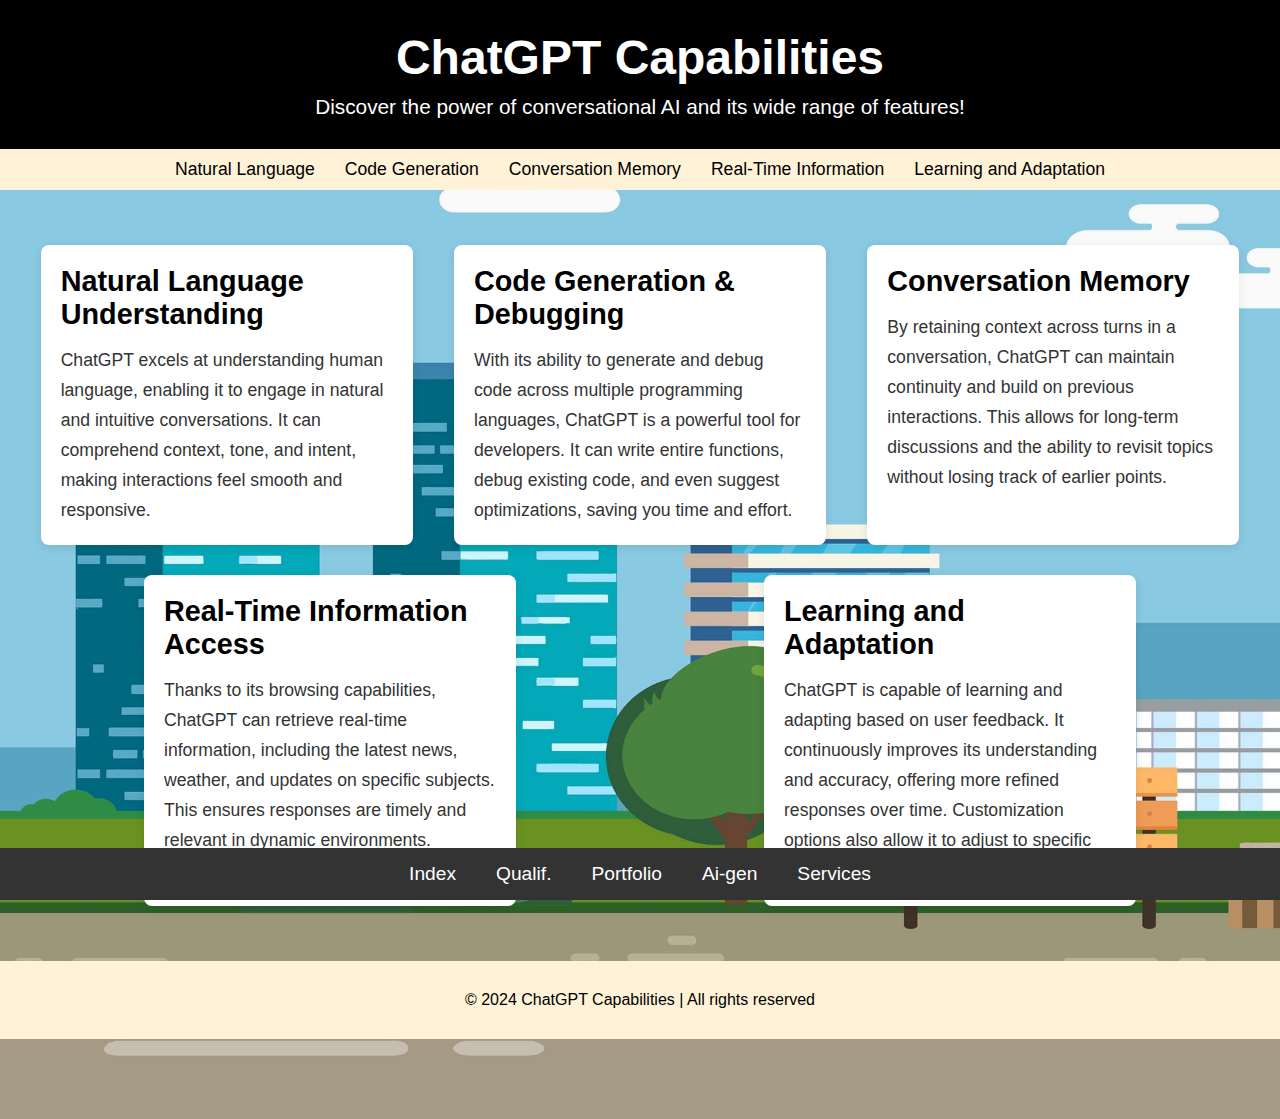
<file: ai_gen.html>
<!DOCTYPE html>
<html lang="en">
<head>
  <meta charset="UTF-8">
  <meta name="viewport" content="width=device-width, initial-scale=1.0">
  <title>ChatGPT Capabilities</title>
  <style>
    * {
      box-sizing: border-box;
      margin: 0;
      padding: 0;
    }

    body {
      font-family: 'Roboto', sans-serif;
      background-color: #f4f4f4;
      color: #333;
      scroll-behavior: smooth;
    }

    header {
      background-color: black;
      color: white;
      padding: 30px;
      text-align: center;
      position: relative;
    }

    header h1 {
      font-size: 3rem;
      margin-bottom: 10px;
      animation: fadeIn 2s;
    }

    header p {
      font-size: 1.3rem;
      animation: fadeIn 2.5s;
    }

    nav {
      background-color: #fff2d7;
      position: sticky;
      top: 0;
      z-index: 1000;
      padding: 10px;
    }

    nav ul {
      display: flex;
      justify-content: center;
      list-style: none;
    }

    nav ul li {
      margin: 0 15px;
    }

    nav ul li a {
      color: black;
      text-decoration: none;
      font-size: 1.1rem;
      transition: color 0.3s;
    }

    nav ul li a:hover {
      color: #f0f0f0;
    }

    section {
      display: flex;
      justify-content: space-around;
      flex-wrap: wrap;
      margin: 40px 20px;
    }

    .capability {
      background-color: white;
      border-radius: 8px;
      box-shadow: 0 2px 10px rgba(0, 0, 0, 0.1);
      width: 30%;
      padding: 20px;
      margin: 15px;
      transition: transform 0.3s;
      animation: slideIn 1.5s;
    }

    .capability:hover {
      transform: translateY(-10px);
    }

    .capability h2 {
      font-size: 1.8rem;
      margin-bottom: 15px;
      color: black;
    }

    .capability p {
      font-size: 1.1rem;
      line-height: 1.7;
    }

    /* Bottom navigation */
    .bottom-nav {
      display: flex;
      justify-content: center;
      background-color: #333;
      padding: 15px;
      position: fixed;
      bottom: 0;
      width: 100%;
    }

    .bottom-nav a {
      color: white;
      text-decoration: none;
      margin: 0 20px;
      font-size: 1.2rem;
      transition: color 0.3s;
    }

    .bottom-nav a:hover {
      color: #fff2d7;
    }

    footer {
      background-color: #fff2d7;
      color: black;
      text-align: center;
      padding: 30px;
      margin-top: 20px;
      position: relative;
    }

    footer p {
      font-size: 1rem;
    }

    /* Animations */
    @keyframes fadeIn {
      from { opacity: 0; }
      to { opacity: 1; }
    }

    @keyframes slideIn {
      from { transform: translateY(30px); opacity: 0; }
      to { transform: translateY(0); opacity: 1; }
    }

    /* Add padding at the bottom to prevent content being hidden under fixed nav */
    body {
      padding-bottom: 80px;
    }
  </style>

  <link rel="stylesheet" href="night.css">
  <script src="toggle.js"></script>

</head>
<body>

<header>
  <h1>ChatGPT Capabilities</h1>
  <p>Discover the power of conversational AI and its wide range of features!</p>
</header>

<nav>
  <ul>
    <li><a href="#natural">Natural Language</a></li>
    <li><a href="#code">Code Generation</a></li>
    <li><a href="#memory">Conversation Memory</a></li>
    <li><a href="#realtime">Real-Time Information</a></li>
    <li><a href="#learning">Learning and Adaptation</a></li>
  </ul>
</nav>

<section>
  <div class="capability" id="natural">
    <h2>Natural Language Understanding</h2>
    <p>ChatGPT excels at understanding human language, enabling it to engage in natural and intuitive conversations. It can comprehend context, tone, and intent, making interactions feel smooth and responsive.</p>
  </div>

  <div class="capability" id="code">
    <h2>Code Generation & Debugging</h2>
    <p>With its ability to generate and debug code across multiple programming languages, ChatGPT is a powerful tool for developers. It can write entire functions, debug existing code, and even suggest optimizations, saving you time and effort.</p>
  </div>

  <div class="capability" id="memory">
    <h2>Conversation Memory</h2>
    <p>By retaining context across turns in a conversation, ChatGPT can maintain continuity and build on previous interactions. This allows for long-term discussions and the ability to revisit topics without losing track of earlier points.</p>
  </div>

  <div class="capability" id="realtime">
    <h2>Real-Time Information Access</h2>
    <p>Thanks to its browsing capabilities, ChatGPT can retrieve real-time information, including the latest news, weather, and updates on specific subjects. This ensures responses are timely and relevant in dynamic environments.</p>
  </div>

  <div class="capability" id="learning">
    <h2>Learning and Adaptation</h2>
    <p>ChatGPT is capable of learning and adapting based on user feedback. It continuously improves its understanding and accuracy, offering more refined responses over time. Customization options also allow it to adjust to specific user needs or industries.</p>
  </div>
</section>

<footer>
  <p>&copy; 2024 ChatGPT Capabilities | All rights reserved</p>
</footer>

<!-- Bottom navigation with links -->
<div class="bottom-nav">
  <a href="index.html">Index</a>
  <a href="qualifications.html">Qualif.</a>
  <a href="portfolio.html">Portfolio</a>
  <a active = "ai_gen" href="ai_gen.html">Ai-gen</a>
  <a href="services.html">Services</a>
</div>

</body>
</html>
</file>
<file: night.css>
body{
  background-image: url(image-from-rawpixel-id-10163224-jpeg.jpg);
  background-size: cover;
}

.grid_container{
  display: grid;
  grid-template-columns: 1fr 1fr; /* Two equal-width columns */
  grid-template-rows: auto auto auto auto;   /* Four rows, auto-sized based on content */
  gap: 10px;  /* Optional: spacing between grid items */
}

.logo{
  grid-column: 1;
  grid-row: 1;
  padding-left: 50px;
}

.Motivational_Speech{
  grid-column: 2;
  grid-row: 1;
  text-align: right;
  padding-right: 100px;
}

.title_landing{
  grid-row: 2;
  grid-column: 1 / span 2;
  text-align: center;
  padding-top: 10px;
}

.title{
  grid-row: 2;
  grid-column: 1 / span 2;
}

.summary_landing{
  grid-row: 3;
  grid-column: 1 / span 2;
  text-align: center;
}

.content{
  background-color: whitesmoke;
  opacity: .85;
}

/* Resume content on the left */
#resume{
  grid-row: 3 / span 2;
  grid-column: 1;
  text-align: left;
}

/* Skills on the top right */
#skill{
  grid-row: 3;
  grid-column: 2;
  text-align: left;
}

/* Area of Interest below skills */
#aoi{
  grid-row: 4;
  grid-column: 2;
  text-align: left;
}

.projects{
  grid-row: 3 / span 2;
  grid-column: 1 / span 2;
  text-align: left;
  max-width: 90%;
}


#internships{
  grid-row: 5 / span 2;
  grid-column: 1 / span 2;
  text-align: left;
}

.services{
  grid-row: 3 / span 2;
  grid-column: 1 / span 2;
  text-align: left;
}

.GoToNextPage{
  padding-top: 10%;
}

.GoToNextPage a{
  grid-row: 6;
  grid-column: 1 / span 2;
  text-align: left;
  color: white;
  padding-left: 30px;
}

.navigation{
  grid-row: 7;
  grid-column: 1 / span 2;
  text-align: center;
  color: white;
  background-color: #111;
  opacity: 0.8;
  list-style-type: none;
  margin: 0;
  display: flex;
  justify-content: space-between;
}

.navigation a{
  display: block;
  color: white;
  text-align: center;
  padding: 14px 16px;
  text-decoration: none;
}
#img_temple{
  display: block;
  margin-left: auto;
  margin-right: auto;
  width: 50%; /* Adjust as needed */

}
.navigation li a:hover{
  background-color: #111;
}
</file>
